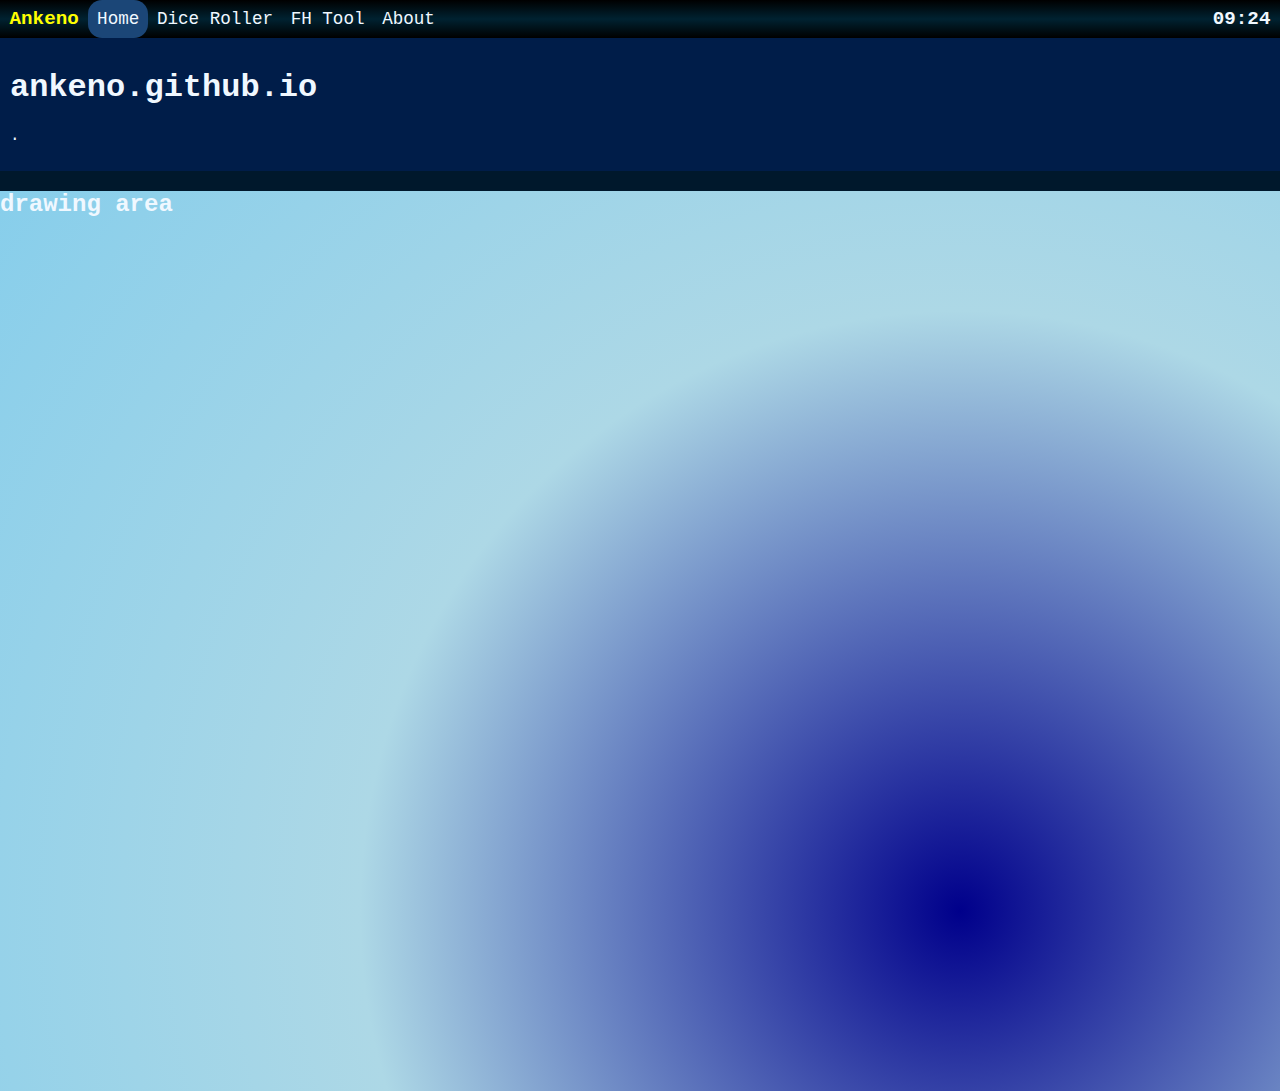
<file: index.html>
<!DOCTYPE html>
<html lang="en">

<head>
    <meta charset="UTF-8">
    <meta name="viewport" content="width=device-width, initial-scale=1.0">
    <title>Ankeno</title>
    <link rel="stylesheet" href="main.css">
    <script src="main.js" defer></script>
</head>

<body onload="clock()">
    <!--navbar-->
    <div class="navBar" id="navBar">
        <div class="logo" id="logo">Ankeno</div>
        <a href="index.html" class="active">Home</a>
        <a href="dice/dice.html">Dice Roller</a>
        <a href="fhtool/fhtool.html">FH Tool</a>
        <a href="#">About</a>
        <div class="clock" id="clock"></div>
        <div class="icon" id="icon" onclick="nav(); navBtn()">
            <div class="bar1"></div>
            <div class="bar2"></div>
            <div class="bar3"></div>
        </div>
    </div>

    <!--header-->
    <header>
        <div>
            <h1>ankeno.github.io</h1>
            <!--<h1><a href="https://github.com/Ankeno/ankeno.github.io">GitHub</a></h1>-->
            <p>.</p>
        </div>
    </header>

    <!--main-->
    <div class="mainArea">
        <section class="drawingArea" id="drawingArea">
            <h2>drawing area</h2>
        </section>
    </div>

</body>

</html>
</file>
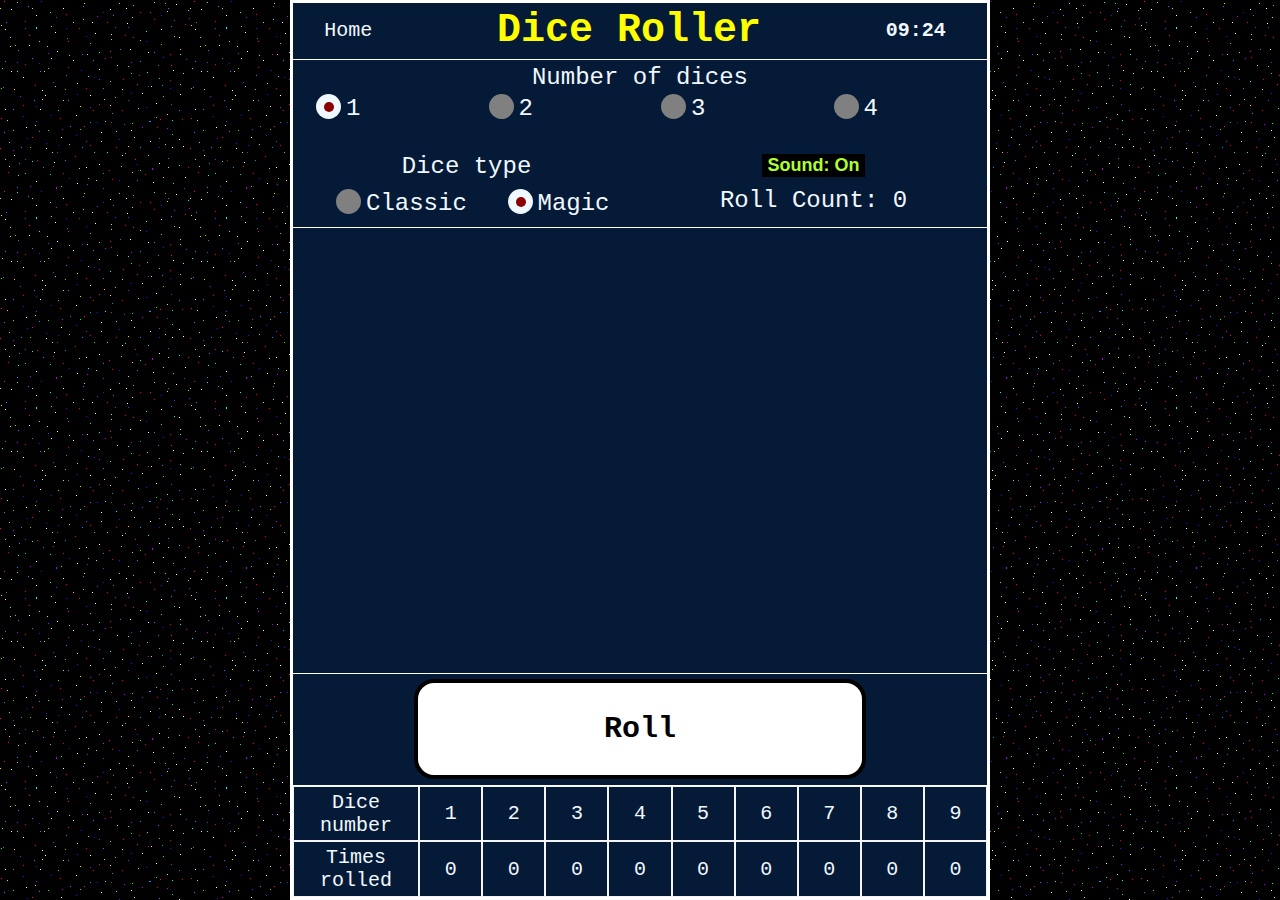
<file: dice/dice.html>
<!DOCTYPE html>
<html lang="en">

<head>
    <meta charset="UTF-8">
    <meta name="viewport" content="width=device-width, initial-scale=1.0">
    <title>Dice Roller</title>
    <link rel="stylesheet" type="text/css" href="dice.css">
    <script src="dice.js" defer></script>
</head>

<body onload="clock()">

    <div class="container">
        <div class="title">
            <a href="../index.html" class="back">Home</a>
            <a href="dice.html" class="titleLink">Dice Roller</a>
            <div class="clock" id="clock">ccc</div>
        </div>

        <div class="settings">
            <div class="settingsCell0">
                <p>Number of dices</p>
                <div class="diceNumber" id="diceNumber">
                    <label class="radioContainer">1
                        <input type="radio" name="dice" value="1" checked="checked">
                        <span class="radioBtn"></span>
                    </label>
                    <label class="radioContainer">2
                        <input type="radio" name="dice" value="2">
                        <span class="radioBtn"></span>
                    </label>
                    <label class="radioContainer">3
                        <input type="radio" name="dice" value="3">
                        <span class="radioBtn"></span>
                    </label>
                    <label class="radioContainer">4
                        <input type="radio" name="dice" value="4">
                        <span class="radioBtn"></span>
                    </label>
                </div>
            </div>
            <div class="settingsCell">
                <p>Dice type</p>
                <div class="diceType" id="diceType">
                    <label class="radioContainer">Classic
                        <input type="radio" name="diceT" value="Classic">
                        <span class="radioBtn"></span>
                    </label>
                    <label class="radioContainer">Magic
                        <input type="radio" name="diceT" value="Magic" checked="checked">
                        <span class="radioBtn"></span>
                    </label>
                </div>
            </div>
            <div class="settingsCell">
                <div class="soundBtnContainer">
                    <button class="soundBtn" id="soundBtn" onclick="soundBtn()">Sound: On</button>
                </div>
                <div>
                    <p id="rollCount">Roll Count: 0</p>
                </div>
            </div>
        </div>

        <div class="diceBoard" id="diceBoard">
            <!--dice board rows-->
            <div class="boardRow" id="boardRow1">
            </div>
            <div class="boardRow" id="boardRow2">
            </div>
        </div>

        <div class="roll">
            <button class="rollBtn" id="rollBtn" onclick="megaRoll()">Roll</button>
        </div>

        <div class="stats">
            <div class="statsCell">Dice number</div>
            <div class="statsCell">1</div>
            <div class="statsCell">2</div>
            <div class="statsCell">3</div>
            <div class="statsCell">4</div>
            <div class="statsCell">5</div>
            <div class="statsCell">6</div>
            <div class="statsCell">7</div>
            <div class="statsCell">8</div>
            <div class="statsCell">9</div>

            <div class="statsCell">Times rolled</div>
            <div class="statsCell" id="statsD1">0</div>
            <div class="statsCell" id="statsD2">0</div>
            <div class="statsCell" id="statsD3">0</div>
            <div class="statsCell" id="statsD4">0</div>
            <div class="statsCell" id="statsD5">0</div>
            <div class="statsCell" id="statsD6">0</div>
            <div class="statsCell" id="statsD7">0</div>
            <div class="statsCell" id="statsD8">0</div>
            <div class="statsCell" id="statsD9">0</div>
        </div>
    </div>

</body>

</html>
</file>
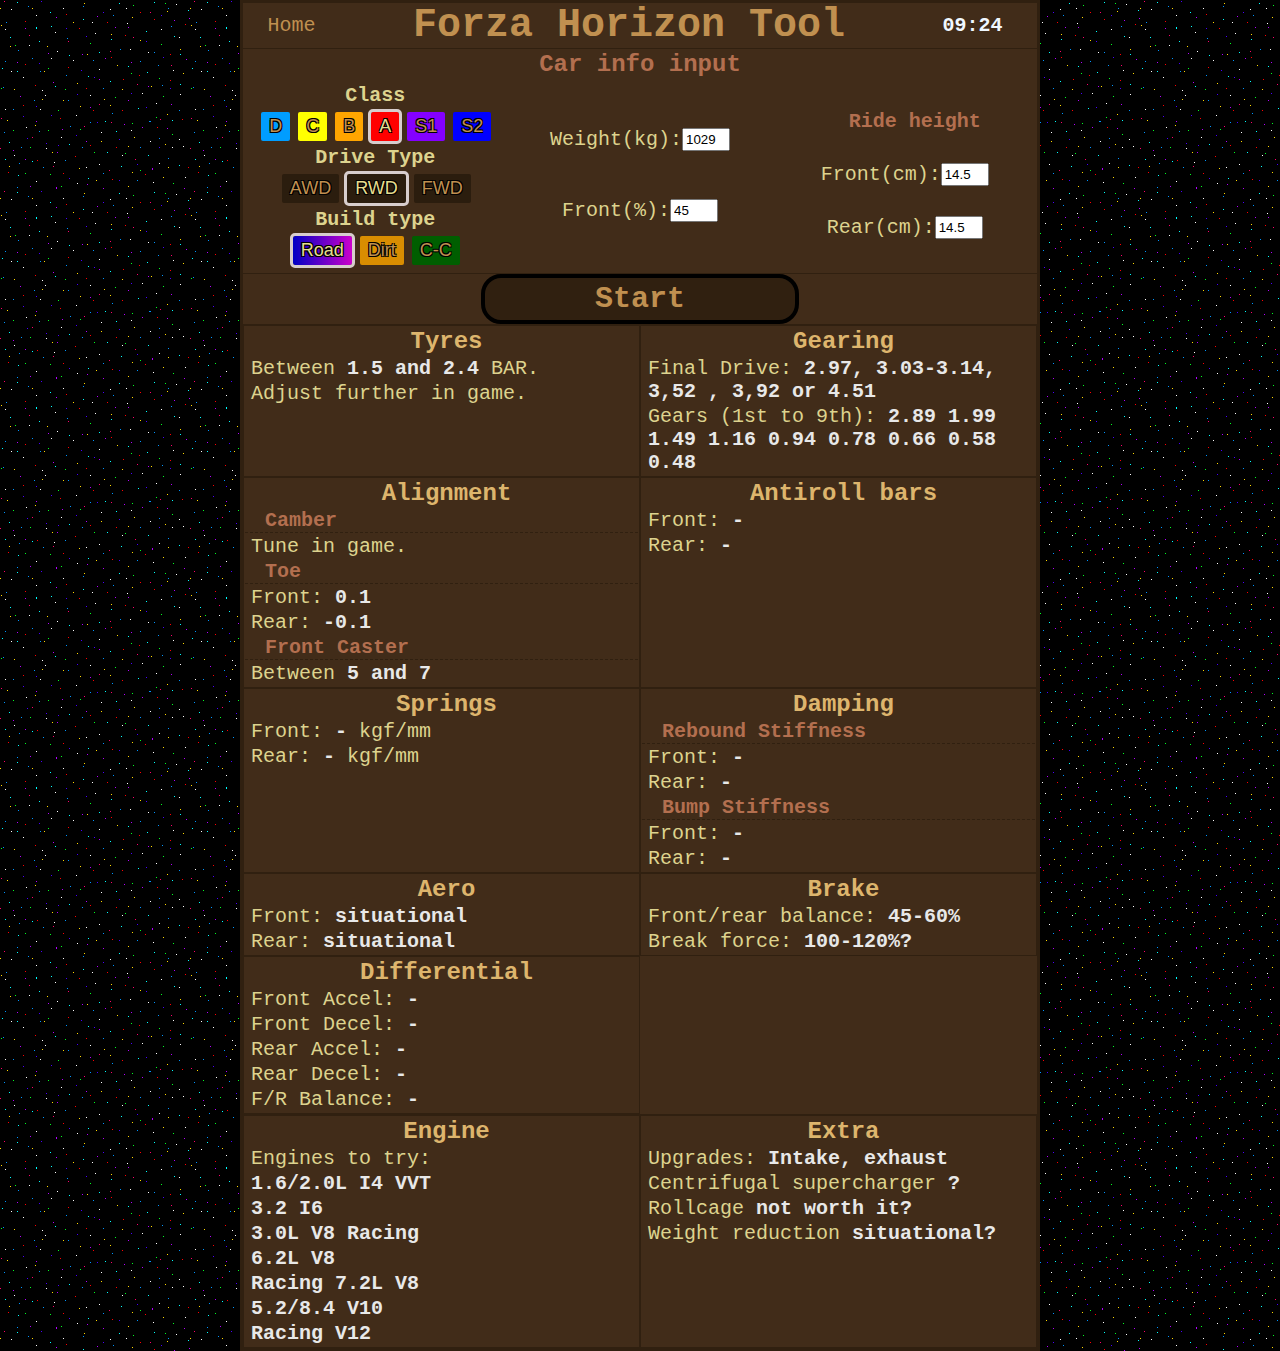
<file: fhtool/fhtool.html>
<!DOCTYPE html>
<html lang="en">

<head>
    <meta charset="UTF-8">
    <meta name="viewport" content="width=device-width, initial-scale=1.0">
    <title>FH Tool</title>
    <link rel="stylesheet" type="text/css" href="fhtool.css">
    <script src="fhtool.js" defer></script>
</head>

<body onload="clock()">

    <div class="container">
        <div class="title">
            <a href="../index.html" class="back">Home</a>
            <a href="fhtool.html" class="titleLink">Forza Horizon Tool</a>
            <div class="clock" id="clock"></div>
        </div>

        <div class="carInfo">
            <p class="carInfoHeader">Car info input</p>
            <div class="carInfoCell">
                <p class="carClassTitle">Class</p>
                <div class="carClass" id="carClass">
                    <label class="radioButton">
                        <input label="D" type="radio" name="carClass" value="D" style="background-color: rgb(0, 157, 255);">
                    </label>
                    <label class="radioButton">
                        <input label="C" type="radio" name="carClass" value="C" style="background-color: rgb(255, 255, 0);">
                    </label>
                    <label class="radioButton">
                        <input label="B" type="radio" name="carClass" value="B" style="background-color: orange;">
                    </label>
                    <label class="radioButton">
                        <input label="A" type="radio" name="carClass" value="A" checked="checked" style="background-color: red">
                    </label>
                    <label class="radioButton">
                        <input label="S1" type="radio" name="carClass" value="S1" style="background-color: rgb(132, 0, 255);">
                    </label>
                    <label class="radioButton">
                        <input label="S2" type="radio" name="carClass" value="S2" style="background-color: blue;">
                    </label>
                </div>
                <p class="carClassTitle">Drive Type</p>
                <div class="driveType" id="driveType">
                    <label class="radioButton">
                        <input label="AWD" type="radio" name="driveType" value="AWD" style="background: #2b1d0e;">
                    </label>
                    <label class="radioButton">
                        <input label="RWD" type="radio" name="driveType" value="RWD" style="background: #2b1d0e;" checked="checked">
                    </label>
                    <label class="radioButton">
                        <input label="FWD" type="radio" name="driveType" value="FWD" style="background: #2b1d0e;">
                    </label>
                </div>
                <p class="carClassTitle">Build type</p>
                <div class="buildType" id="carBuild">
                    <label class="radioButton">
                        <input label="Road" type="radio" name="carBuild" value="Road" style="background-image: linear-gradient(to right, rgb(0, 0, 195) , rgb(204, 0, 204));" checked="checked">
                    </label>
                    <label class="radioButton">
                        <input label="Dirt" type="radio" name="carBuild" value="Dirt" style="background-color: rgb(217, 141, 1);">
                    </label>
                    <label class="radioButton">
                        <input label="C-C" type="radio" name="carBuild" value="C-C" style="background-color: rgb(0, 94, 0);">
                    </label>
                </div>
            </div>
            <div class="carInfoCell">
                <!--
				<div class="basicInfo">
                    <label>Power(kW):</label>
                    <input type="number" id="carPower" min="1" max="9000" step="1" value="148">
                </div>
                <div class="basicInfo">
                    <label>Torque(Nm):</label>
                    <input type="number" id="carTorque" min="1" max="9000" step="1" value="259">
                </div>
				-->
                <div class="basicInfo">
                    <label>Weight(kg):</label>
                    <input type="number" id="carWeight" min="1" max="9000" value="1029">
                </div>
                <div class="basicInfo">
                    <label>Front(%):</label>
                    <input type="number" id="carFront" min="1" max="100" step="1" value="45">
                </div>
				<!--
                <div class="basicInfo">
                    <label>Displacement:</label>
                    <input type="number" id="carDisplacement" min="1" max="9000" step="1" value="1660">
                </div>
                <div class="basicInfo">
                    <label>Top Speed(kph):</label>
                    <input type="number" id="carTopSpeed" min="60" max="600" step="1" value="252">
                </div>
				-->
            </div>
            <div class="carInfoCell">
				<!--
                <p class="carInfo2">Tyre info</p>
                <div class="basicInfo">
                    Front/rear tyre width
                </div>
                <div class="basicInfo">
                    Front/rear rim size
                </div>
				-->
                <p class="carInfo2">Ride height</p>
                <div class="basicInfo">
                    <label>Front(cm):</label>
                    <input type="number" id="frontHeight" min="1" max="90" step="0.1" value="14.5">
                </div>
                <div class="basicInfo">
                    <label>Rear(cm):</label>
                    <input type="number" id="rearHeight" min="1" max="90" step="0.1" value="14.5">
                </div>
            </div>
        </div>

        <div class="calc">
            <button class="calcBtn" id="calcBtn" onclick="calculate()">Start</button>
        </div>

        <div class="results">
            <div class="carResult">
                <p class="carResultTitle">Tyres</p>
                <p class="carResultRow">Between <span class="result">1.5 and 2.4</span> BAR.</p>
				<p class="carResultRow">Adjust further in game.</p>
            </div>
            <div class="carResult">
                <p class="carResultTitle">Gearing</p>
                <p class="carResultRow">Final Drive: <span class="result">2.97, 3.03-3.14, 3,52 , 3,92 or 4.51</span></p>
                <p class="carResultRow">Gears (1st to 9th): <span class="result">2.89 1.99 1.49 1.16 0.94 0.78 0.66 0.58 0.48</span></p>
            </div>
            <div class="carResult">
                <p class="carResultTitle">Alignment</p>
                <p class="carResultTitle2">Camber</p>
                <p class="carResultRow">Tune in game.</p>
                <p class="carResultTitle2">Toe</p>
                <p class="carResultRow">Front: <span class="result">0.1</span></p>
                <p class="carResultRow">Rear: <span class="result">-0.1</span></p>
                <p class="carResultTitle2">Front Caster</p>
                <p class="carResultRow">Between <span class="result">5 and 7</span></p>
            </div>
            <div class="carResult">
                <p class="carResultTitle">Antiroll bars</p>
                <p class="carResultRow">Front: <span id="arbFront" class="result">-</span></p>
                <p class="carResultRow">Rear: <span id="arbRear" class="result">-</span></p>
            </div>
            <div class="carResult">
                <p class="carResultTitle">Springs</p>
                <p class="carResultRow">Front: <span id="frontSpring" class="result">-</span> kgf/mm</p>
                <p class="carResultRow">Rear: <span id="rearSpring" class="result">-</span> kgf/mm</p>
            </div>
            <div class="carResult">
                <p class="carResultTitle">Damping</p>
                <p class="carResultTitle2">Rebound Stiffness</p>
                <p class="carResultRow">Front: <span id="frontRebound" class="result">-</span></p>
                <p class="carResultRow">Rear: <span id="rearRebound" class="result">-</span></p>
                <p class="carResultTitle2">Bump Stiffness</p>
                <p class="carResultRow">Front: <span id="frontBump" class="result">-</span></p>
                <p class="carResultRow">Rear: <span id="rearBump" class="result">-</span></p>
            </div>
            <div class="carResult">
                <p class="carResultTitle">Aero</p>
                <p class="carResultRow">Front: <span class="result">situational</span></p>
                <p class="carResultRow">Rear: <span class="result">situational</span></p>
            </div>
            <div class="carResult">
                <p class="carResultTitle">Brake</p>
                <p class="carResultRow">Front/rear balance: <span class="result">45-60%</span></p>
                <p class="carResultRow">Break force: <span class="result">100-120%?</span></p>
            </div>
            <div class="carResult">
                <p class="carResultTitle">Differential</p>
                <p class="carResultRow">Front Accel: <span id="frontAcc" class="result">-</span></p>
                <p class="carResultRow">Front Decel: <span id="frontDcc" class="result">-</span></p>
                <p class="carResultRow">Rear Accel: <span id="rearAcc" class="result">-</span></p>
                <p class="carResultRow">Rear Decel: <span id="rearDcc" class="result">-</span></p>
                <p class="carResultRow">F/R Balance: <span id="frBalance" class="result">-</span></p>
            </div>
        </div>
		<div class="extra">
			<div class="extraBox">
                <p class="extraTitle">Engine</p>
                <p class="extraRow">Engines to try:</p>
                <p class="extraRow"><span class="extraYellText">1.6/2.0L I4 VVT</span></p>
				<p class="extraRow"><span class="extraYellText">3.2 I6</span></p>
				<p class="extraRow"><span class="extraYellText">3.0L V8 Racing</span></p>
				<p class="extraRow"><span class="extraYellText">6.2L V8</span></p>
				<p class="extraRow"><span class="extraYellText">Racing 7.2L V8</span></p>
				<p class="extraRow"><span class="extraYellText">5.2/8.4 V10</span></p>
				<p class="extraRow"><span class="extraYellText">Racing V12</span></p>
            </div>
			<div class="extraBox">
                <p class="extraTitle">Extra</p>
				<p class="extraRow">Upgrades: <span id="frontSpring" class="extraYellText">Intake, exhaust</span></p>
                <p class="extraRow">Centrifugal supercharger <span id="frontSpring" class="extraYellText">?</span></p>
                <p class="extraRow">Rollcage <span id="rearSpring" class="extraYellText">not worth it?</span></p>
				<p class="extraRow">Weight reduction <span id="rearSpring" class="extraYellText">situational?</span></p>
            </div>
		</div>
		
    </div>

</body>

</html>
</file>
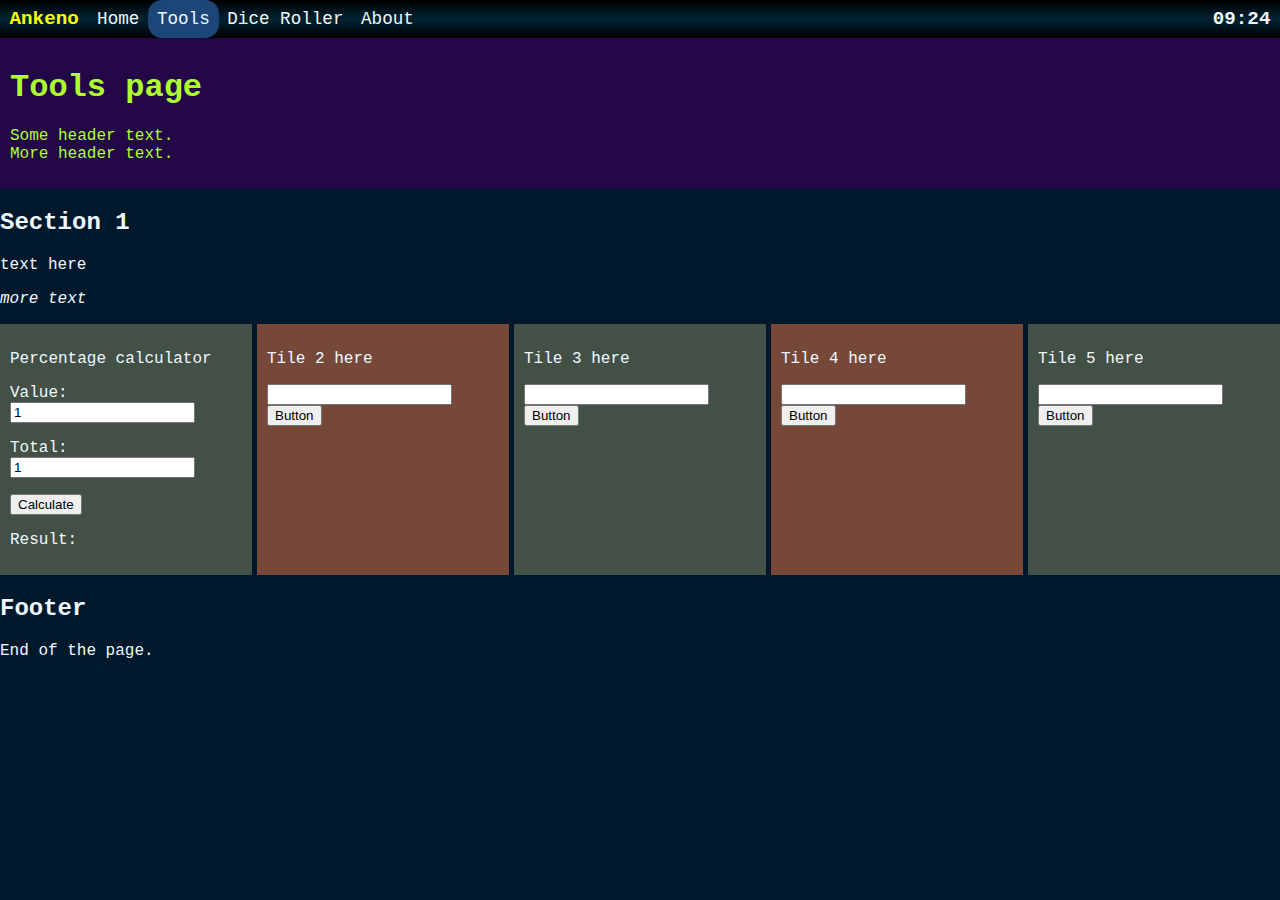
<file: tools/tools.html>
<!DOCTYPE html>
<html lang="en">

<head>
    <meta charset="UTF-8">
    <meta name="viewport" content="width=device-width, initial-scale=1.0">
    <title>Tools</title>
    <link rel="stylesheet" href="../main.css">
    <link rel="stylesheet" href="tools.css">
    <script src="../main.js" defer></script>
    <script src="tools.js" defer></script>
</head>

<body onload="clock()">
    <!--navbar-->
    <div class="navBar" id="navBar">
        <div class="logo" id="logo">Ankeno</div>
        <a href="../index.html">Home</a>
        <a href="tools.html" class="active">Tools</a>
        <a href="../dice/dice.html">Dice Roller</a>
        <a href="#">About</a>
        <div class="clock" id="clock"></div>
        <div class="icon" id="icon" onclick="nav(); navBtn()">
            <div class="bar1"></div>
            <div class="bar2"></div>
            <div class="bar3"></div>
        </div>
    </div>
    
    <!--header-->
    <header>
        <div>
            <h1>Tools page</h1>
            <p>Some header text.
                <br>
                More header text.</p>
        </div>
    </header>

    <!--main-->
    <section>
        <h2>Section 1</h2>
        <p>text here</p>
        <p><i>more text</i></p>
        <div class="grid">
            <div>
                <p>Percentage calculator</p>
                <p>Value: <input type="number" id="pcalcv" min="1" value="1"></p>
                <p>Total: <input type="number" id="pcalct" min="1" value="1"></p>
                <button id="pcalc" onclick="pcalc()">Calculate</button>
                <p id="pcalcr">Result: </p>
            </div>
            <div>
                <p>Tile 2 here</p>
                <input>
                <button>Button</button>
            </div>
            <div>
                <p>Tile 3 here</p>
                <input>
                <button>Button</button>
            </div>
            <div>
                <p>Tile 4 here</p>
                <input>
                <button>Button</button>
            </div>
            <div>
                <p>Tile 5 here</p>
                <input>
                <button>Button</button>
            </div>
        </div>
    </section>


    <!--Footer-->
    <div class="footer">
        <h2>Footer</h2>
        <p>End of the page.</p>
    </div>

</body>

</html>
</file>
<file: main.css>
html {
    background-image: url("images/bg.png");
    height: 100%;
}

body {
    margin: 0 auto;
    font-family: 'Courier New', Courier, monospace;
    background-color: rgb(0, 24, 44);
    color: aliceblue;
    height: 100%;
    /*max-width: 1360px;*/
}

/* nav bar stuff */
.navBar {
    display: flex;
    flex-direction: row;
    flex-wrap: nowrap;
    justify-content: flex-start;
    background-image: linear-gradient(black, rgb(0, 34, 49), black);
}

.navBar .logo {
    font-size: 1.2em;
    font-weight: bold;
    padding: 0 0.5em 0 0.5em;
    color: yellow;
    text-decoration: none;
    text-align: center;
    margin-top: auto;
    margin-bottom: auto;
}

.navBar a {
    font-size: 1.1em;
    color: aliceblue;
    text-align: center;
    padding: 0.5em 0.5em;
    text-decoration: none;
}

.navBar a:hover {
    background-color: darkcyan;
    border-radius: 0.8em;
    color: aliceblue;
}

.navBar a.active {
    background-color: rgb(27, 70, 119);
    border-radius: 0.8em;
    color: aliceblue;
}

.navBar .clock {
    font-size: 1.2em;
    color: aliceblue;
    text-align: center;
    padding: 0 0.5em 0 0;
    text-decoration: none;
    transition: 0.5s;
    font-weight: bold;
    margin-left: auto;
    margin-top: auto;
    margin-bottom: auto;
}

.navBar .clock:hover {
    color: yellow;
}

.navBar .icon {
    display: none;
    cursor: pointer;
    margin: 6px;
    margin-left: auto;
    border-radius: 6px;
    background-color: black;
}

.bar1 {
    width: 27px;
    height: 3px;
    background-color: rgb(255, 0, 0);
    margin: 6px 3px 6px 3px;
    transition: 0.5s;
    border-radius: 2px;
}
.bar2 {
    width: 27px;
    height: 3px;
    background-color: rgb(0, 255, 0);
    margin: 0px 3px 6px 3px;
    transition: 0.5s;
    border-radius: 2px;
}
.bar3 {
    width: 27px;
    height: 3px;
    background-color: rgb(0, 0, 255);
    margin: 0px 3px 6px 3px;
    transition: 0.5s;
    border-radius: 2px;
}

.switch .bar1 {
    transform: rotate(60deg) translate(9px, -2px);
}
.switch .bar2 {
    transform: translate(0px, 9px);
}
.switch .bar3 {
    transform: rotate(-60deg) translate(6px, -11px);
}

/* header */
header {
    padding: 10px;
    background-color: rgb(0, 29, 73);
}


/* main area */
.mainArea {
    height: 100vh;
}

.drawingArea {
    height: 100%;
    width: 100%;
    background-image: radial-gradient(circle at 75% 80%, darkblue, lightblue, skyblue);
    padding: 0px;
    margin: 0;
}




@media screen and (max-width: 600px) {
    /*.navBar a:not(:first-child) {display: none;}*/
    .navBar a {display: none;}
    .navBar .icon {
        float: right;
        display: block;
    }
    .navBar .clock {display: none;}
}

@media screen and (max-width: 600px) {
    .navBar.responsive {
        flex-direction: row;
        flex-wrap: wrap;
    }
    .navBar.responsive .icon {
        position: absolute;
        right: 0;
        top: 0;
    }
    .navBar.responsive a {
        width: 40%;
        display: initial;
    }
    .navBar.responsive .logo {
        display: none;
    }
}
</file>
<file: dice/dice.css>
html {
    background-color: black;
    background-image: url("../images/bg.png");
    height: 100%;
}

body {
    margin: 0 auto;
    font-family: 'Courier New', Courier, monospace;
    font-size: 20px;
}

.container {
    margin: 0 auto;
    box-sizing: border-box;
    max-width: 700px;
    max-height: 900px;
    height: 100vh;
    background-color: rgb(5, 26, 54);
    color: aliceblue;
    display: flex;
    flex-direction: column;
    flex-wrap: nowrap;
    border: 3px solid white;
}
/* 1st row - title*/
.title {
    display: flex;
    flex-direction: row;
    flex-wrap: nowrap;
    flex: 0.5;
    align-items: center;
}

.back {
    color: aliceblue;
    flex-grow: 2;
    text-align: center;
    text-decoration: none;
    transition-duration: 1s;
}

.back:hover {
    color: yellow;
    transition-duration: 1s;
}

.titleLink {
    color: yellow;
    font-size: 200%;
    text-align: center;
    flex-grow: 6;
    margin: auto;
    text-decoration: none;
    font-weight: bold;
    transition-duration: 1s;
}

.titleLink:hover {
    color: lime;
    transition-duration: 1s;
}

.clock {
    flex-grow: 2;
    color: aliceblue;
    text-align: center;
    padding: 0 0.5em 0 0;
    text-decoration: none;
    font-weight: bold;
    margin-left: auto;
    margin-top: auto;
    margin-bottom: auto;
    transition-duration: 2s;
}
.clock:hover {
    color: yellow;
}

/* 2nd row - settings*/
.settings {
    flex: 1.5;
    display: grid;
    grid-template-columns: 1fr 1fr;
    font-size: 120%;
}

.settings p {
    margin-top: 2px;
    margin-bottom: 2px;
    text-align: center;
}

.settingsCell {
    display: flex;
    flex-direction: column;
    align-items: stretch;
    justify-content: space-evenly;
    margin: 2px;
}

.settingsCell0 {
    margin: 2px;
    grid-column: 1 / span 2;
}

/*number of dice*/
.diceNumber, .theme, .diceType{
    display: flex;
    flex-direction: row;
    flex-wrap: nowrap;
}

.radioContainer {
    flex: 1;
    display: block;
    position: relative;
    padding-top: 1px;
    padding-bottom: 1px;
    padding-left: 30px;
    margin: 1px 1px;
    cursor: pointer;
    width: 20px;
}

.radioContainer:hover {
    color: lime;
}

.radioContainer input {
    position: absolute;
    opacity: 0;
    cursor: pointer;
}

.radioContainer input:checked ~ .radioBtn {
    background-color: aliceblue;
}

.radioContainer input:checked ~ .radioBtn:after {
    display: block;
}

.radioContainer .radioBtn:after {
    top: 8px;
    left: 8px;
    width: 10px;
    height: 10px;
    border-radius: 50%;
    background: darkred;
}

.radioBtn {
    position: absolute;
    top: 0;
    left: 0;
    height: 25px;
    width: 25px;
    background-color: gray;
    border-radius: 50%;
}

.radioBtn:after {
    content: "";
    position: absolute;
    display: none;
}

.soundBtnContainer {
    display: flex;
    justify-content: center;
}

.soundBtn {
    background-color: black;
    border: none;
    color: black;
    text-align: center;
    text-decoration: none;
    font-size: 18px;
    font-weight: bold;
    display: inline-block;
    position: relative;
    color: greenyellow;
    cursor: pointer;
}

/* 3rd row - dice board*/
.diceBoard {
    flex: 4;
    display: flex;
    flex-direction: column;
    flex-wrap: nowrap;
}

.boardRow {
    flex: 1;
    display: flex;
    flex-direction: row;
    flex-wrap: nowrap;
    justify-content: space-evenly;
    align-items: center;
}

.dice {
    height: 185px;
    width: 185px;
    background-color: whitesmoke;
    border: 3px grey;
    border-radius: 15%;
    display: grid;
    grid-template-columns: 1fr 2fr 1fr 2fr 1fr 2fr 1fr;
    grid-template-rows: 1fr 2fr 1fr 2fr 1fr 2fr 1fr;
    animation: fade 1s;
}
@keyframes fade {
    from {
        opacity: 0;
    }
    to {
        opacity: 1;
    }
}

.dot {
    background-color: darkblue;
    border-radius: 50%;
}

/* 4th row - roll button*/
.roll {
    flex: 1;
    display: flex;
    align-items: center;
    justify-content: center;
}

.rollBtn {
    background-color: white;
    border: 4px solid black;
    border-radius: 20px;
    width: 65%;
    height: 90%;
    color: black;
    text-align: center;
    font-family: 'Courier New', Courier, monospace;
    font-size: 150%;
    font-weight: bold;
    padding-top: 4px;
    padding-bottom: 4px;
    cursor: pointer;
    outline: none;
    transition-duration: 0.5s;
}

.rollBtn:active {
    background-color: cyan;
}

.rollBtn:hover {
    color: lime;
    background-color: darkslategray;
    transition-duration: 0.5s;
}

/* 5th row - stats*/
.stats {
    flex: 1;
    display: grid;
    grid-template-columns: 2fr 1fr 1fr 1fr 1fr 1fr 1fr 1fr 1fr 1fr;
}

.statsCell {
    display: flex;
    align-items: center;
    justify-content: center;
    border: 1px solid whitesmoke;
    text-align: center;
}

/* line separator */
.stats, .roll, .diceBoard, .settings {
    border-top: 1px solid white;
}

/*screen size*/

@media only screen and (max-width: 499px) {
    body {font-size: 18px;}
    .titleLink {font-size: 150%;}
    .clock {display: none;}
    .dice {
        height: 160px;
        width: 160px;
    }
    /*radio buttons*/
    .radioContainer {
        padding-left: 22px;
        width: 12px;
    }
    .radioContainer .radioBtn:after {
        top: 5px;
        left: 5px;
        width: 9px;
        height: 9px;
    }
    .radioBtn {
        height: 18px;
        width: 18px;
    }
    .diceType, .theme {
        font-size: 16px;
    }
}

@media only screen and (max-width: 380px) {
    body {font-size: 16px;}
    .titleLink {font-size: 150%;}
    .clock {display: none;}
    .dice {
        height: 140px;
        width: 140px;
    }
    /*radio buttons*/
    .radioContainer {
        padding-left: 22px;
        width: 12px;
    }
    .radioContainer .radioBtn:after {
        top: 5px;
        left: 5px;
        width: 9px;
        height: 9px;
    }
    .radioBtn {
        height: 18px;
        width: 18px;
    }
    .diceType, .theme {
        align-items: center;
    }
    .diceType {font-size: 15px;}
}

@media only screen and (max-width: 321px) {
    body {font-size: 15px;}
    .titleLink {font-size: 150%;}
    .clock {display: none;}
    .dice {
        height: 100px;
        width: 100px;
    }
    /*radio buttons*/
    .radioContainer {
        padding-left: 22px;
        width: 12px;
    }
    .radioContainer .radioBtn:after {
        top: 5px;
        left: 5px;
        width: 9px;
        height: 9px;
    }
    .radioBtn {
        height: 18px;
        width: 18px;
    }
    .diceType, .theme {
        flex-direction: column;
        align-items: center;
    }

}

@media only screen and (min-width: 700px) {
    .diceType label {padding-left: 70px;}
    .diceType .radioBtn {left: 40px;}
    .theme label {padding-left: 80px;}
    .theme .radioBtn {left: 50px;}
    .diceNumber label {padding-left: 50px;}
    .diceNumber .radioBtn {left: 20px;}
}
</file>
<file: fhtool/fhtool.css>
html {
    background-color: black;
    background-image: url("../images/bg.png");
    height: 100%;
}

body {
    margin: 0 auto;
    font-family: 'Courier New', Courier, monospace;
    font-size: 20px;
}

.container {
    margin: 0 auto;
    box-sizing: border-box;
    max-width: 800px;
    background-color: #412C19;
    color: #DDD38E;
    display: flex;
    flex-direction: column;
    flex-wrap: nowrap;
    border: 3px solid #302010;
}

input[type="number"]::-webkit-outer-spin-button,
input[type="number"]::-webkit-inner-spin-button {
  -webkit-appearance: none;
  margin: 0;
}
input[type="number"] {
    appearance: textfield;
}

/* 1st row - title*/
.title {
    display: flex;
    flex-direction: row;
    flex-wrap: nowrap;
    flex: 0.5;
    align-items: center;
}

.back {
    color: #C09050;
    flex-grow: 2;
    text-align: center;
    text-decoration: none;
    transition-duration: 1s;
}

.back:hover {
    color: #E6DD8E;
    transition-duration: 1s;
}

.titleLink {
    color: #C09050;
    font-size: 200%;
    text-align: center;
    flex-grow: 6;
    margin: auto;
    text-decoration: none;
    font-weight: bold;
    transition-duration: 1s;
}

.titleLink:hover {
    color: #E6DD8E;
    transition-duration: 1s;
}

.clock {
    flex-grow: 2;
    color: aliceblue;
    text-align: center;
    padding: 0 0.5em 0 0;
    text-decoration: none;
    font-weight: bold;
    margin-left: auto;
    margin-top: auto;
    margin-bottom: auto;
    transition-duration: 2s;
}
.clock:hover {
    color: yellow;
}

/* 2nd row - car info*/
.carInfo {
    display: grid;
    grid-template-columns: 1fr 1fr 1fr;
}

.carClassTitle {
    margin-top: 2px;
    margin-bottom: 2px;
    text-align: center;
    font-weight: bold;
}

.carInfoCell {
    display: flex;
    flex-direction: column;
    align-items: center;
    justify-content: space-evenly;
    margin: 2px 2px 5px 2px;
}

.carInfoHeader {
    grid-column: 1 / span 3;
    margin: 2px;
    font-weight: bold;
    font-size: 120%;
    color: #b36f4f;
    text-align: center;
}

.basicInfoBox {
    display: flex;
    flex-direction: column;
    align-items: stretch;
    justify-content: left;
    margin: 2px;
}

.basicInfo {
    margin: 2px;
    display: flex;
    flex-wrap: nowrap;
    justify-content: left;
}

.basicInfo input {
    width: 3em;
}

.carInfo2 {
    font-weight: bold;
    text-align: left;
    margin: 1px;
    color: #b36f4f;
    padding-left: 20px;
}

.carClass, .driveType, .buildType{
    display: flex;
    flex-direction: row;
    flex-wrap: nowrap;
    justify-content: center;
    margin-bottom: 3px;
}

.carClassBtn {
    flex: 1;
    display: block;
    position: relative;
    padding-top: 1px;
    padding-bottom: 1px;
    padding-left: 30px;
    margin: 1px 1px;
    cursor: pointer;
    width: 20px;
}

.radioButton input {
    font-size: 18px;
}

.radioButton input {
    width: auto;
	appearance: none;
	outline: none;
	cursor: pointer;
	border-radius: 2px;
    padding: 4px 8px;
	background: #454857;
	color: #C09050;
    text-shadow: 
    -1px -1px 0 #000,
    1px -1px 0 #000,
    -1px 1px 0 #000,
    1px 1px 0 #000;
}

.radioButton input:checked {
    color: #E6DD8E;
    /*font-weight: bold;*/
    outline-style: solid;
    outline-color: rgb(215, 205, 205);
}

.radioButton input:before {
	content: attr(label);
	display: inline-block;
	text-align: center;
	width: 100%;
}

.radioButton input:checked ~ .radioBtn {
    background-color: aliceblue;
}

.radioButton input:checked ~ .radioBtn:after {
    display: block;
}

.radioContainer .radioBtn:after {
    top: 8px;
    left: 8px;
    width: 10px;
    height: 10px;
    border-radius: 50%;
    background: darkred;
}

.radioBtn {
    position: absolute;
    top: 0;
    left: 0;
    height: 25px;
    width: 25px;
    background-color: gray;
    border-radius: 50%;
}

.radioBtn:after {
    content: "";
    position: absolute;
    display: none;
}

/* 3rd row - start button*/
.calc {
    flex: 1;
    display: flex;
    align-items: center;
    justify-content: center;
}

.calcBtn {
    background-color: #302010;
    border: 4px solid black;
    border-radius: 20px;
    width: 40%;
    height: 90%;
    color: #C09050;
    text-align: center;
    font-family: 'Courier New', Courier, monospace;
    font-size: 150%;
    font-weight: bold;
    padding-top: 4px;
    padding-bottom: 4px;
    cursor: pointer;
    outline: none;
    transition-duration: 0.5s;
}

.calcBtn:active {
    background-color: cyan;
}

.calcBtn:active {
    color: #E6DD8E;
    background-color: #573a1c;
    transition-duration: 0.1s;
}

/* 4th row and below - results*/
.results {
    display: grid;
    grid-template-columns: 1fr 1fr;
}

.carResult {
    border: 1px solid #302010;
}

.carResultRow {
    margin: 2px;
    padding-left: 5px;
    text-align: left;
}

.carResultTitle {
    font-weight: bold;
    text-align: center;
    margin: 2px;
    font-size: 120%;
    color: #DDB56D;
    padding-left: 10px;
}

.carResultTitle2 {
    font-weight: bold;
    text-align: left;
    margin: 1px;
    color: #b36f4f;
    padding-left: 20px;
    border-bottom: 1px dashed #302010;
}

.carResult ol {
    margin: 2px;
}

.result {
    color: #E8E8E8;
    font-weight: bold;
}

/* extra */

.extra {
    display: grid;
    grid-template-columns: 1fr 1fr;
}

.extraBox {
    border: 1px solid #302010;
}

.extraRow {
    margin: 2px;
    padding-left: 5px;
    text-align: left;
}

.extraTitle {
    font-weight: bold;
    text-align: center;
    margin: 2px;
    font-size: 120%;
    color: #DDB56D;
    padding-left: 10px;
}

.extraTitle2 {
    font-weight: bold;
    text-align: left;
    margin: 1px;
    color: greenyellow;
    padding-left: 20px;
    border-bottom: 1px dashed #302010;
}

.extraBox ol {
    margin: 2px;
}

.extraYellText {
    color: #E8E8E8;
    font-weight: bold;
}

/* line separator, all cells */
.stats, .calc, .carInfo, .results, .settings, .extra {
    border-top: 1px solid #302010;
}

/*screen size*/

@media only screen and (max-width: 760px) {
    body {font-size: 18px;}
    .titleLink {font-size: 180%;}
    .clock {display: none;}
    .carInfo {grid-template-columns: 1fr 1fr;}
    .carInfoHeader {grid-column: 1 / span 2;}
}

@media only screen and (max-width: 480px) {
    body {font-size: 16px;}
    .titleLink {font-size: 150%;}
    .clock {display: none;}
    .carInfo {grid-template-columns: 1fr;}
    .carInfoHeader {grid-column: 1;}
}
/*
@media only screen and (max-width: 321px) {
    body {font-size: 15px;}
    .titleLink {font-size: 150%;}
    .clock {display: none;}
    .carInfo {grid-template-columns: 1fr;}
    .carInfoHeader {grid-column: 1;}
}

@media only screen and (min-width: 700px) {
    .carInfo {grid-template-columns: 1fr 1fr;}
}*/
</file>
<file: tools/tools.css>
/* header */
header {
    background: rgb(35, 7, 71);
    color: greenyellow;
    padding: 10px;
}


/* herb tiles */
.grid {
    margin: 0;
    border: 0px dashed yellow;
    display: grid;
    row-gap: 5px;
    column-gap: 5px;
    grid-template-columns: repeat(auto-fit, minmax(200px, 1fr));
    /*grid-auto-rows: minmax(100px, auto);*/
}

.grid div {
    /*border: 3px solid yellowgreen;*/
    margin: 0;
    padding: 10px;
    min-width: 200px;
    background-color: rgb(117, 72, 58);
}

.grid div:nth-child(odd) {
    background-color: rgb(67, 80, 70);
}

.nested {
    display: grid;
    grid-template-rows: 2.5em auto;
    /*grid-template-columns: repeat(3, 1fr);
    grid-auto-rows: 50px;*/
    gap: 0;
}

.grid .nested .fname {
    background-color: rgb(0, 82, 102);
}
.grid .nested .fseasoning {
    background-color: rgb(98, 145, 88);
}
</file>
